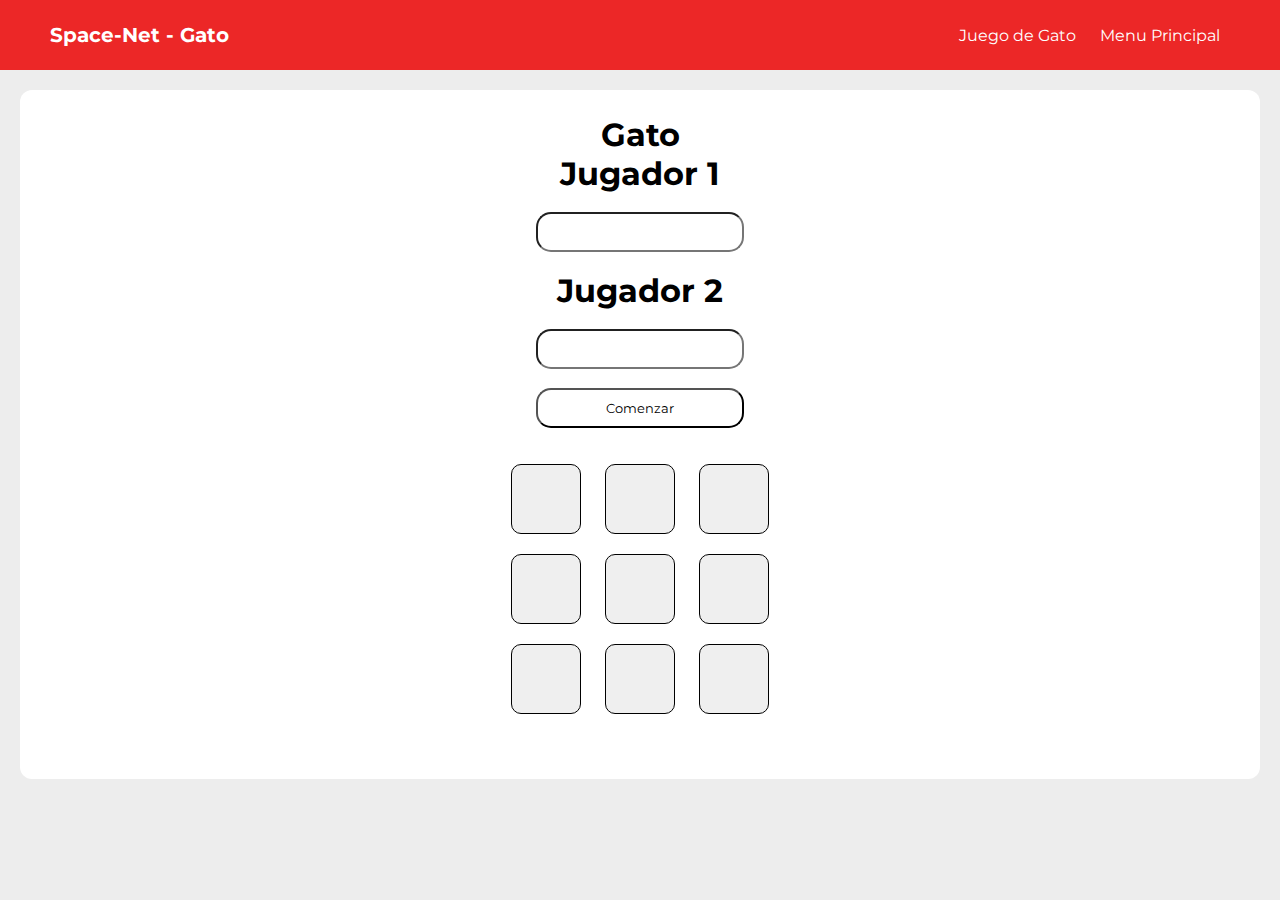
<file: cat.html>
<!DOCTYPE html>
<html lang="en">
<head>
    <meta charset="UTF-8">
    <meta http-equiv="X-UA-Compatible" content="IE=edge">
    <meta name="viewport" content="width=device-width, initial-scale=1.0">
    <link rel="stylesheet" href="css/cat.css" type="text/css" media="screen">
    <script src="js/cat.js" type="text/javascript"></script>
    <link rel="preconnect" href="https://fonts.gstatic.com">
    <link href="https://fonts.googleapis.com/css2?family=Montserrat:wght@400;600;700;800;900&display=swap" rel="stylesheet">
    <title>Cat-Net</title>
</head>
<body>
    <header>
        <a href="index.html" class="Titulos">Space-Net - Gato</a>
        <input type="checkbox" id="check">
        <label for="check" class="Mostrar-menu">
            &#8801
        </label>
    <nav class="menu">
        <a href="cat.html" id="Vinculo">Juego de Gato</a>
        <a href="index.html"id="Vinculo">Menu Principal</a>
        <label for="check" class="Esconder-menu">
            &#215
        </label>
    </nav>
    </header>
    <section class="home">
        <div class="in-flex">
            <h1>Gato</h1>
            <section class="Principal">
                <article id="Comandos">
                    <h1>Jugador 1</h1>
                    <br>
                    <input type="text" id="Jugador1"><br><br>
                    <h1>Jugador 2</h1>
                    <br>
                    <input type="text" id="Jugador2"><br><br>
                    <input type="button" id="Inicio" value="Comenzar" onclick="Comenzar()">
                    <br><br>
                    <label id="Turno"></label>
                </article>
                <br>
                <article id="Tablero">
                    <input type="button" id="B1" onclick="Colocar(this)">
                    <input type="button" id="B2" onclick="Colocar(this)">
                    <input type="button" id="B3" onclick="Colocar(this)">
                    <br>
                    <input type="button" id="B4" onclick="Colocar(this)">
                    <input type="button" id="B5" onclick="Colocar(this)">
                    <input type="button" id="B6" onclick="Colocar(this)">
                    <br>
                    <input type="button" id="B7" onclick="Colocar(this)">
                    <input type="button" id="B8" onclick="Colocar(this)">
                    <input type="button" id="B9" onclick="Colocar(this)">
                </article>
            </section>
        </div>
    </section>
</body>
</html>
</file>
<file: css/cat.css>
/*Reset, cumple la funcion de ajustar por defecto los margenes*/
*, *::before, *::after {
    box-sizing: border-box;
    margin: 0;
    padding: 0;
    font-family: 'Montserrat', sans-serif;
}
body{
    background-color: #ededed;
}
/*Estilo del header*/
header{
    height: 70px;
    background: #ec2727;
    padding: 0 50px;
    color: #ffffff;
    display: flex;
    justify-content: space-between;
    align-items: center;
}
.Titulos{
    color: #ffffff;
    font-weight: 700;
    font-size: 20px;
    text-decoration: none;
}
/*Estilo del Menu*/
.menu a{
    color: #ffffff;
    text-decoration: none;
    padding: 0 10px;
    transition: 0.4s;
}
.Mostrar-menu,.Esconder-menu{
    font-size: 30px;
    cursor: pointer;
    display: none;
    transition: 0.4s;
}
.Mostrar-menu{
    order: 1;
}
.menu a:hover, .Mostrar-menu:hover, .Esconder-menu:hover{
    color: #ffffff;
}
#check{
    display: none;
}
/*Estilo de los DIV*/
.home{
    display: flex;
    flex-wrap: wrap;
    text-align: center;
    align-content: center;
    
}
.in-flex{
    flex: 1;
    display: inline-block;
    min-width: 250px;
    border-radius: 12px;
}
.in-flex:first-child{
    flex: 2;
    border-radius: 12px;
    padding: 25px;
    background-color: #ffffff;
    margin: 20px;
}
.in-flex div{
    padding: 25px;
    border-radius: 12px;
    background-color: #ffffff;
    margin: 20px;
}
article#Principal{
    display: flex;
    text-align: center;
    width: 100%;
}
article#Comandos{
    display: inline-block;
    min-height: 300px;
    vertical-align: top;
}
article#Tablero{
    min-height: 300px;
    display: inline-block;
    margin: 0 auto;
    text-align: center;
}
article#Tablero input{
    border-radius: 10px;
    font-size: 3em;
    margin: 10px;
    height: 70px;
    width: 70px;
    font-weight: 700;
    border: 1px solid #000000;
}
input[type="Button"]#Inicio{
    text-align: center;
    background-color: #ffffff;
    padding: 10px;
    width: 100%;
    border-radius: 15px;
}
input[type="Text"]{
    text-align: center;
    padding: 10px;
    width: 100%;
    border-radius: 15px;
}
.botonInicio{
    color: rgb(92, 92, 92);
    background: rgb(92, 92, 92);
}
.botonJugador1{
    color:black;
    background: #ec2727;
}
.botonJugador2{
    color:#ffffff;
    background: black;
}

/*Responsive*/
@media(max-width: 768px){
    .Mostrar-menu,.Esconder-menu{
        display: block;
    }

    .menu{
        position: fixed;
        width: 100%;
        height: 100vh;
        background: #ec2727;
        right: -100%;
        top: 0;
        text-align: center;
        padding: 100px 0px;
        z-index: 100;
        transition: 0.8s;
    }
    .menu a{
        display: block;
        padding: 20px;
    }
    .Esconder-menu{
        position: absolute;
        top: 40px;
        right: 40px;
    }
    #check:checked ~ .menu{
        right: 0;
    }
}
</file>
